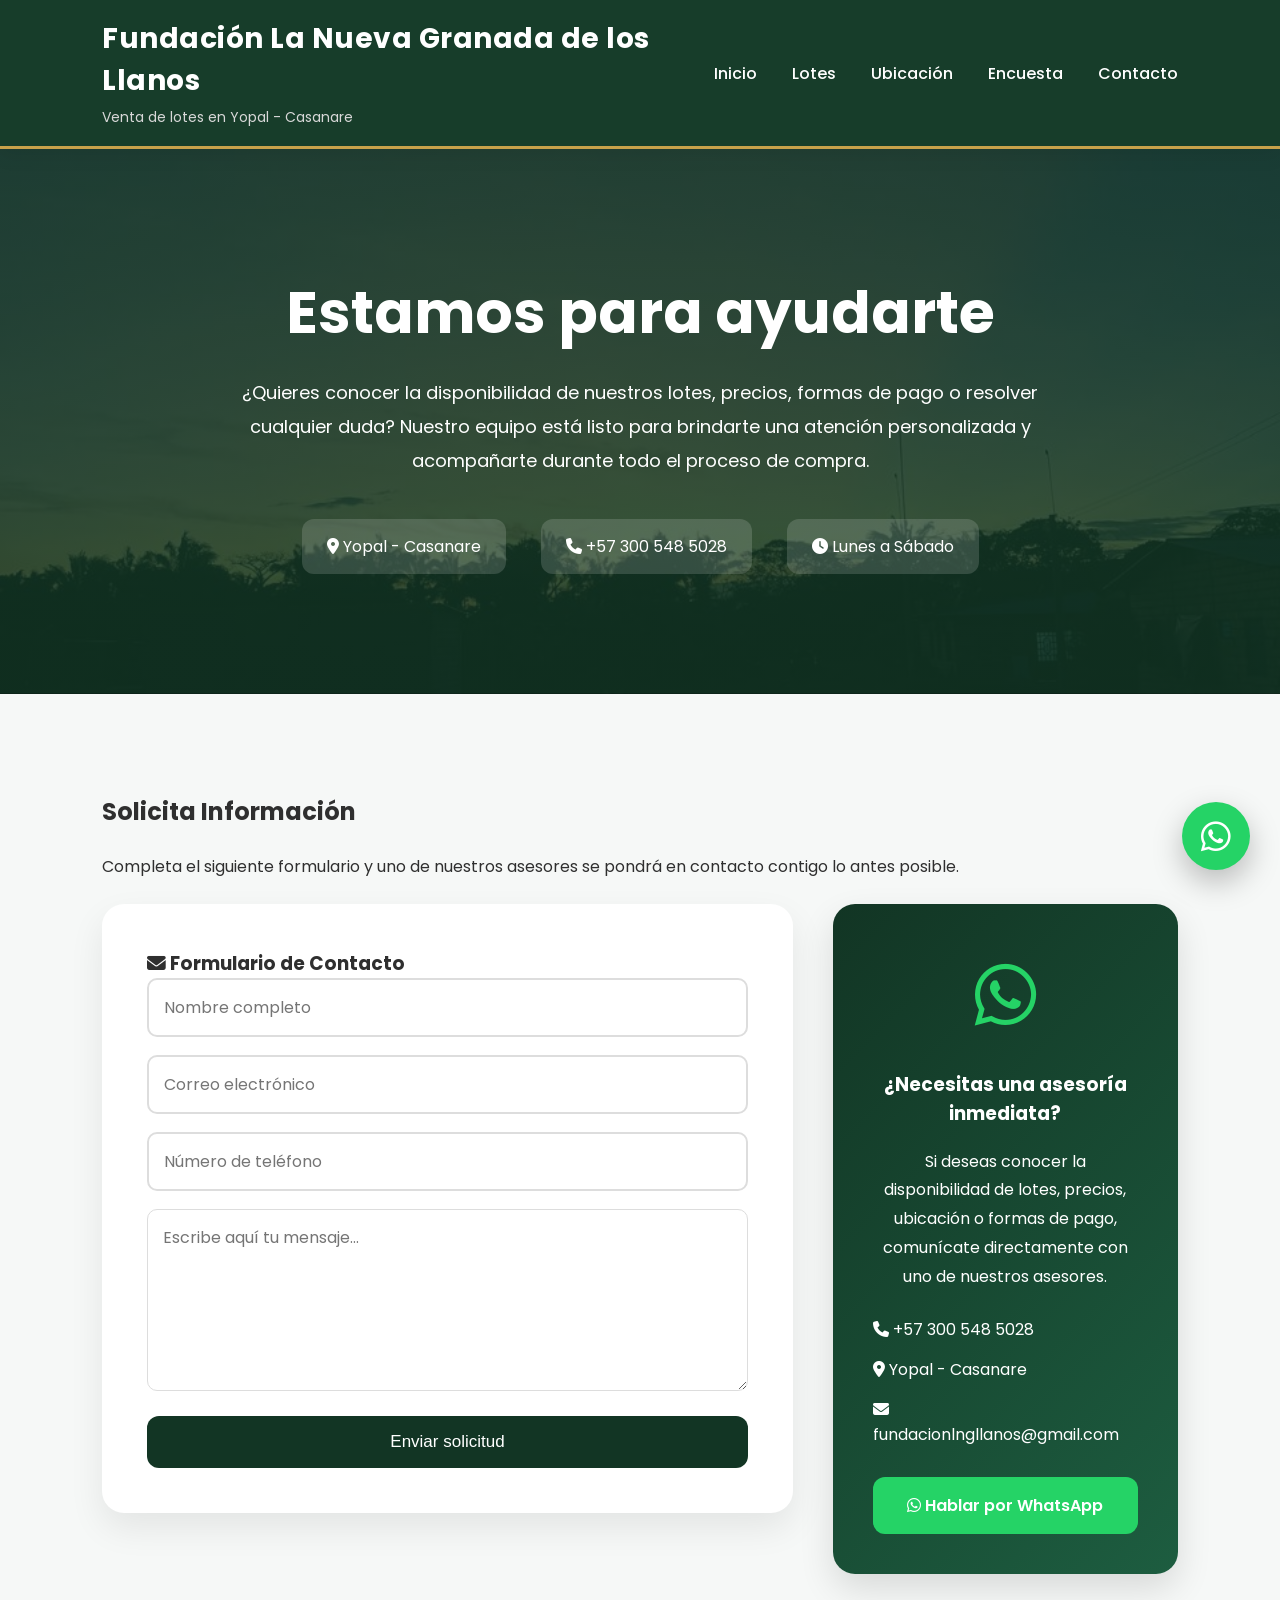
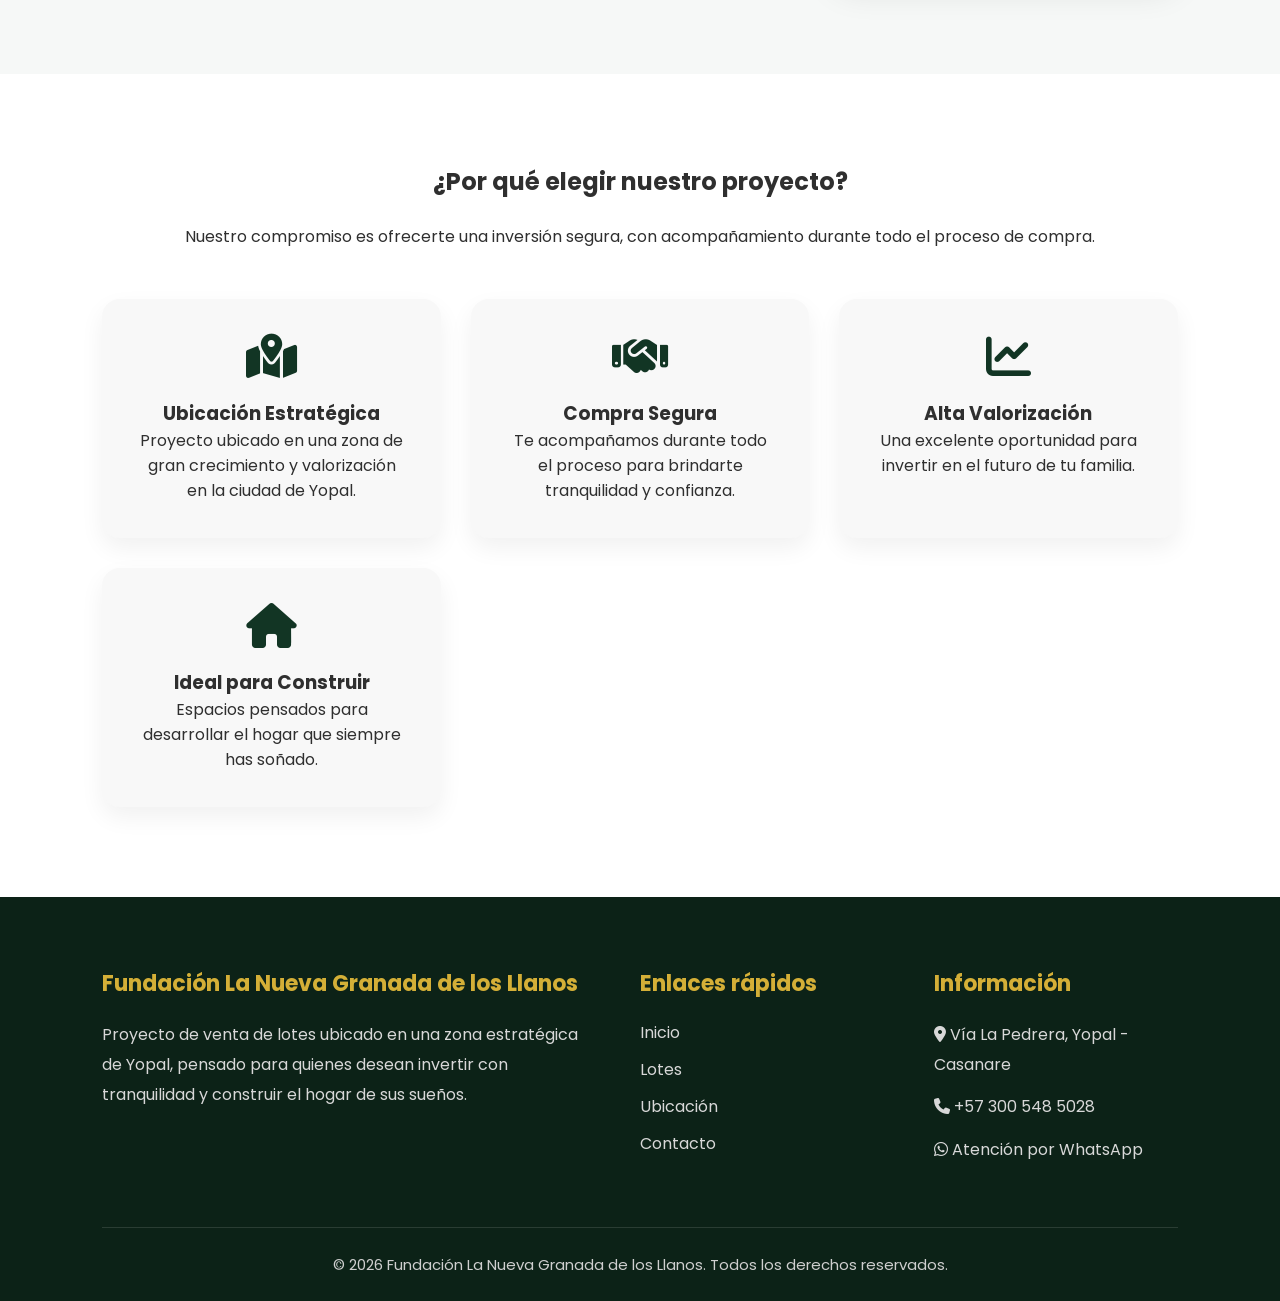
<file: contacto.html>
<!DOCTYPE html>
<html lang="es">

<head>
    <meta charset="UTF-8">
    <meta name="viewport" content="width=device-width, initial-scale=1.0">

    <title>Contacto | Fundación La Nueva Granada de los Llanos</title>
    
    <link rel="preconnect" href="https://fonts.googleapis.com">
    <link rel="preconnect" href="https://fonts.gstatic.com" crossorigin>
    <link href="https://fonts.googleapis.com/css2?family=Poppins:wght@300;400;500;600;700&display=swap" rel="stylesheet">
    <link rel="stylesheet"
        href="https://cdnjs.cloudflare.com/ajax/libs/font-awesome/6.7.2/css/all.min.css">

    <link rel="stylesheet" href="estilos.css">

</head>

<body>


    <header>

        <div class="logo">
            <h1>Fundación La Nueva Granada de los Llanos</h1>
            <p>
                Venta de lotes en Yopal - Casanare
            </p>
        </div>
        <nav>
<nav>
    <a href="index.html">Inicio</a>
    <a href="lotes.html">Lotes</a>
    <a href="ubicacion.html">Ubicación</a>
    <a href="encuesta.html">Encuesta</a>
    <a href="contacto.html">Contacto</a>
</nav>
        </nav>
    </header>

    <section class="hero-contacto">
        <div class="hero-contacto-texto">
            <h1>Estamos para ayudarte</h1>
            <p>
                ¿Quieres conocer la disponibilidad de nuestros lotes,
                precios, formas de pago o resolver cualquier duda?

                Nuestro equipo está listo para brindarte una atención
                personalizada y acompañarte durante todo el proceso de compra.
            </p>
            <div class="hero-datos">
                <div>
                    <i class="fa-solid fa-location-dot"></i>
                    <span>Yopal - Casanare</span>
                </div>
                <div>
                    <i class="fa-solid fa-phone"></i>
                    <span>+57 300 548 5028</span>
                </div>
                <div>
                    <i class="fa-solid fa-clock"></i>
                    <span>Lunes a Sábado</span>
                </div>
            </div>
        </div>
    </section>

    <section class="contacto">

        <div class="titulo-contacto">
            <h2>Solicita Información</h2>
            <br>
            <p>
                Completa el siguiente formulario y uno de nuestros asesores
                se pondrá en contacto contigo lo antes posible.
            </p>
            <br>
        </div>
        <div class="contacto-contenedor">

            <div class="formulario-contacto">
                <h3>
                    <i class="fa-solid fa-envelope"></i>
                    Formulario de Contacto
                </h3>
                <form action="https://formsubmit.co/tucorreo@gmail.com" method="POST">
                    <input
                        type="text"
                        name="nombre"
                        placeholder="Nombre completo"
                        required>

                    <input
                        type="email"
                        name="correo"
                        placeholder="Correo electrónico"
                        required>

                    <input
                        type="text"
                        name="telefono"
                        placeholder="Número de teléfono"
                        required>

                    <textarea
                        rows="6"
                        name="mensaje"
                        placeholder="Escribe aquí tu mensaje..."
                        required></textarea>
                    <button type="submit">
                        Enviar solicitud
                    </button>
                </form>
            </div>

            <div class="whatsapp-card">
                <div class="icono-whatsapp">
                    <i class="fa-brands fa-whatsapp"></i>
                </div>
                <h3>¿Necesitas una asesoría inmediata?</h3>
                <p>
                    Si deseas conocer la disponibilidad de lotes,
                    precios, ubicación o formas de pago, comunícate
                    directamente con uno de nuestros asesores.
                </p>
                <div class="datos-contacto">
                    <div>
                        <i class="fa-solid fa-phone"></i>
                        <span>+57 300 548 5028</span>
                    </div>
                    <div>
                        <i class="fa-solid fa-location-dot"></i>
                        <span>Yopal - Casanare</span>
                    </div>
                    <div>
                        <i class="fa-solid fa-envelope"></i>
                        <span>fundacionlngllanos@gmail.com</span>
                    </div>
                </div>
                <a
                    class="btn-whatsapp"
                    href="https://wa.me/573005485028?text=Hola,%20quiero%20información%20sobre%20los%20lotes"
                    target="_blank">
                    <i class="fa-brands fa-whatsapp"></i>
                    Hablar por WhatsApp
                </a>
            </div>
        </div>
    </section>

    <section class="beneficios-contacto">
        <h2>¿Por qué elegir nuestro proyecto?</h2>
        <br>
        <p>
            Nuestro compromiso es ofrecerte una inversión segura,
            con acompañamiento durante todo el proceso de compra.
        </p>
        <div class="beneficios-grid">

            <div class="beneficio-item">
                <i class="fa-solid fa-map-location-dot"></i>
                <h3>Ubicación Estratégica</h3>
                <p>
                    Proyecto ubicado en una zona de gran crecimiento y
                    valorización en la ciudad de Yopal.
                </p>
            </div>
            <div class="beneficio-item">
                <i class="fa-solid fa-handshake"></i>
                <h3>Compra Segura</h3>
                <p>
                    Te acompañamos durante todo el proceso para brindarte
                    tranquilidad y confianza.
                </p>
            </div>
            <div class="beneficio-item">
                <i class="fa-solid fa-chart-line"></i>
                <h3>Alta Valorización</h3>
                <p>
                    Una excelente oportunidad para invertir en el futuro
                    de tu familia.
                </p>
            </div>
            <div class="beneficio-item">
                <i class="fa-solid fa-house"></i>
                <h3>Ideal para Construir</h3>
                <p>
                    Espacios pensados para desarrollar el hogar que siempre
                    has soñado.
                </p>
            </div>
        </div>
    </section>

    <footer class="footer-contacto">
        <div class="footer-contenedor">
            <div class="footer-columna">
                <h3>Fundación La Nueva Granada de los Llanos</h3>
                <p>
                    Proyecto de venta de lotes ubicado en una zona estratégica de Yopal,
                    pensado para quienes desean invertir con tranquilidad y construir el
                    hogar de sus sueños.
                </p>
            </div>
            <div class="footer-columna">
                <h3>Enlaces rápidos</h3>
                <ul>
                    <li><a href="index.html">Inicio</a></li>
                    <li><a href="lotes.html">Lotes</a></li>
                    <li><a href="ubicacion.html">Ubicación</a></li>
                    <li><a href="contacto.html">Contacto</a></li>
                </ul>
            </div>
            <div class="footer-columna">
                <h3>Información</h3>
                <p>
                    <i class="fa-solid fa-location-dot"></i>
                    Vía La Pedrera, Yopal - Casanare
                </p>

                <p>
                    <i class="fa-solid fa-phone"></i>
                    +57 300 548 5028
                </p>
                <p>
                    <i class="fa-brands fa-whatsapp"></i>
                    Atención por WhatsApp
                </p>
            </div>
        </div>
        <div class="footer-copy">
            © 2026 Fundación La Nueva Granada de los Llanos.
            Todos los derechos reservados.
        </div>
    </footer>

    <a class="whatsapp-flotante"
        href="https://wa.me/573005485028?text=Hola,%20quiero%20información%20sobre%20los%20lotes"
        target="_blank"
        aria-label="WhatsApp">
        <i class="fa-brands fa-whatsapp"></i>
    </a>

</body>

</html>
</file>
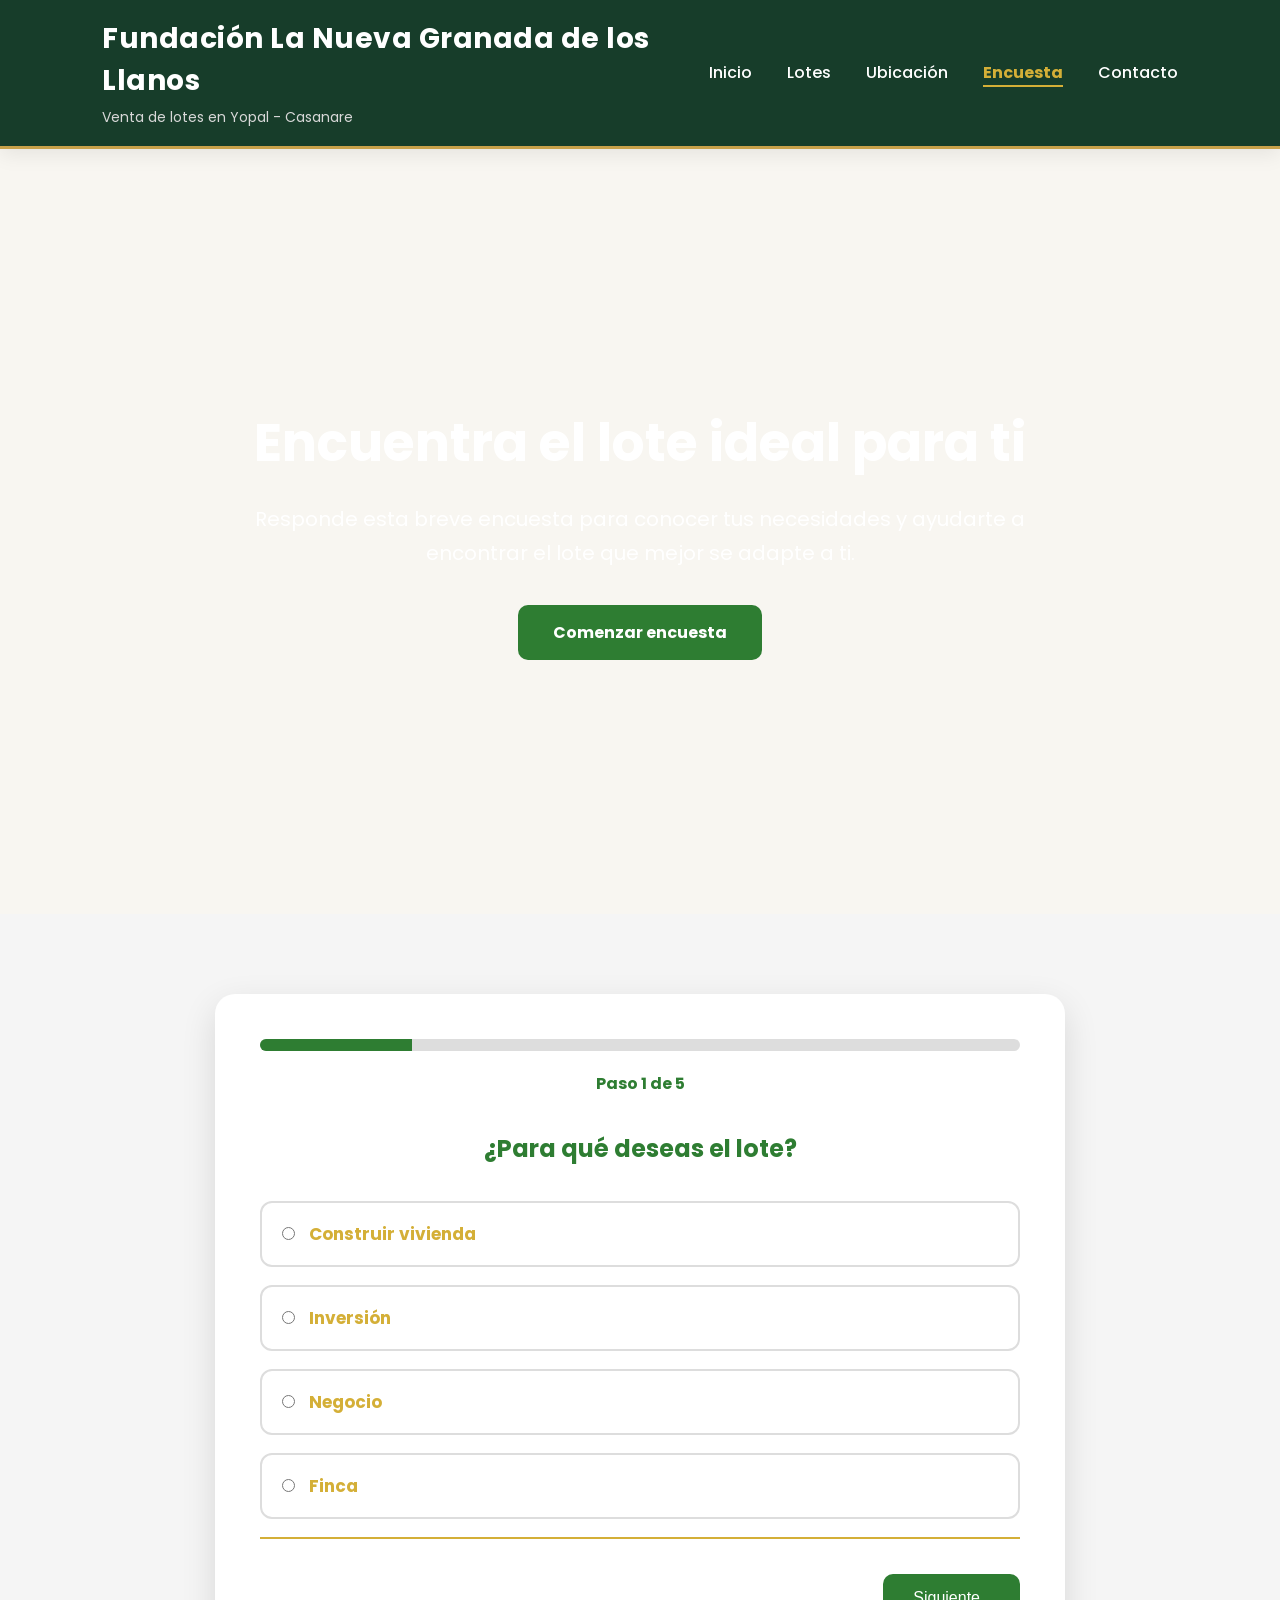
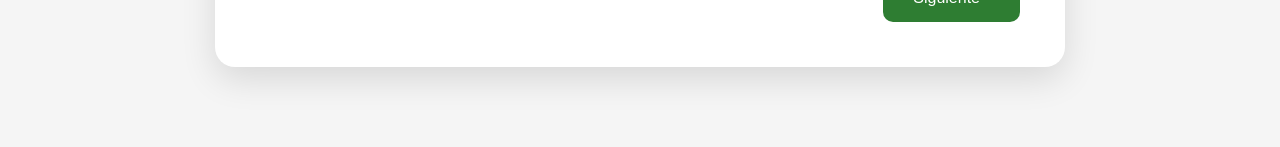
<file: encuesta.html>
<!DOCTYPE html>
<html lang="es">

<head>
    <meta charset="utf-8">
    <meta name="viewport" content="width=device-width, initial-scale=1.0">
    <title>Fundación La Nueva Granada de los Llanos</title>

    <link rel="preconnect" href="https://fonts.googleapis.com">
    <link rel="preconnect" href="https://fonts.gstatic.com" crossorigin>
    <link href="https://fonts.googleapis.com/css2?family=Poppins:wght@300;400;500;600;700&display=swap" rel="stylesheet">
    <link rel="stylesheet" href="estilos.css">

</head>

<body>

<header>

<div class="logo">
<h1>Fundación La Nueva Granada de los Llanos</h1>
<p>
                Venta de lotes en Yopal - Casanare
            </p>
</div>


<nav>
    <a href="index.html">Inicio</a>
    <a href="lotes.html">Lotes</a>
    <a href="ubicacion.html">Ubicación</a>
    <a href="encuesta.html" class="activo">Encuesta</a>
    <a href="contacto.html">Contacto</a>
</nav>


</header>


<section class="hero-encuesta">

        <div class="hero-contenido">

            <h1>Encuentra el lote ideal para ti</h1>

            <p>
                Responde esta breve encuesta para conocer tus necesidades y ayudarte
                a encontrar el lote que mejor se adapte a ti.
            </p>

            <a href="#encuesta" class="btn-principal">
                Comenzar encuesta
            </a>

        </div>

    </section>

    <section class="encuesta" id="encuesta">

        <div class="contenedor-encuesta">

            <div class="barra-progreso">

                <div class="progreso" id="progreso"></div>

            </div>

            <p class="texto-paso">

                Paso <span id="numeroPaso">1</span> de 5

            </p>

            <form id="formulario">

                <div class="paso activo">

                    <i class="fa-solid fa-house"></i>

                    <h2>¿Para qué deseas el lote?</h2>

                    <label class="opcion">
                        <input type="radio" name="uso">
                        Construir vivienda
                    </label>

                    <label class="opcion">
                        <input type="radio" name="uso">
                        Inversión
                    </label>

                    <label class="opcion">
                        <input type="radio" name="uso">
                        Negocio
                    </label>

                    <label class="opcion">
                        <input type="radio" name="uso">
                        Finca
                    </label>

                </div>

                <div class="paso">

                    <i class="fa-solid fa-money-bill-wave"></i>

                    <h2>¿Cuál es tu presupuesto?</h2>

                    <label class="opcion">
                        <input type="radio" name="presupuesto">
                        Menos de $50 millones
                    </label>

                    <label class="opcion">
                        <input type="radio" name="presupuesto">
                        Entre $50 y $100 millones
                    </label>

                    <label class="opcion">
                        <input type="radio" name="presupuesto">
                        Entre $100 y $200 millones
                    </label>

                    <label class="opcion">
                        <input type="radio" name="presupuesto">
                        Más de $200 millones
                    </label>

                </div>

                <div class="paso">
                    <i class="fa-solid fa-ruler-combined"></i>
                    <h2>¿Qué tamaño buscas?</h2>

                    <label class="opcion">
                        <input type="radio" name="tamano">
                        Pequeño
                    </label>

                    <label class="opcion">
                        <input type="radio" name="tamano">
                        Mediano
                    </label>

                    <label class="opcion">
                        <input type="radio" name="tamano">
                        Grande
                    </label>

                    <label class="opcion">
                        <input type="radio" name="tamano">
                        No estoy seguro
                    </label>
                </div>

                <div class="paso">
                    <i class="fa-solid fa-user"></i>
                    <h2>Información de contacto</h2>
                    <input type="text" placeholder="Nombre completo">
                    <input type="email" placeholder="Correo electrónico">
                    <input type="tel" placeholder="Número de teléfono">
                </div>

                <div class="paso">
                    <i class="fa-solid fa-comment"></i>
                    <h2>Comentarios</h2>
                    <textarea rows="6"
                        placeholder="Escribe aquí tus comentarios o necesidades."></textarea>
                </div>


                <div class="botones">
                    <button type="button" id="anterior">
                        <i class="fa-solid fa-arrow-left"></i>
                        Anterior
                    </button>
                    <button type="button" id="siguiente">
                        Siguiente
                        <i class="fa-solid fa-arrow-right"></i>
                    </button>
                </div>
            </form>
        </div>
    </section>


    <script src="scriptEncuesta.js"></script>

</body>

</html>
</file>
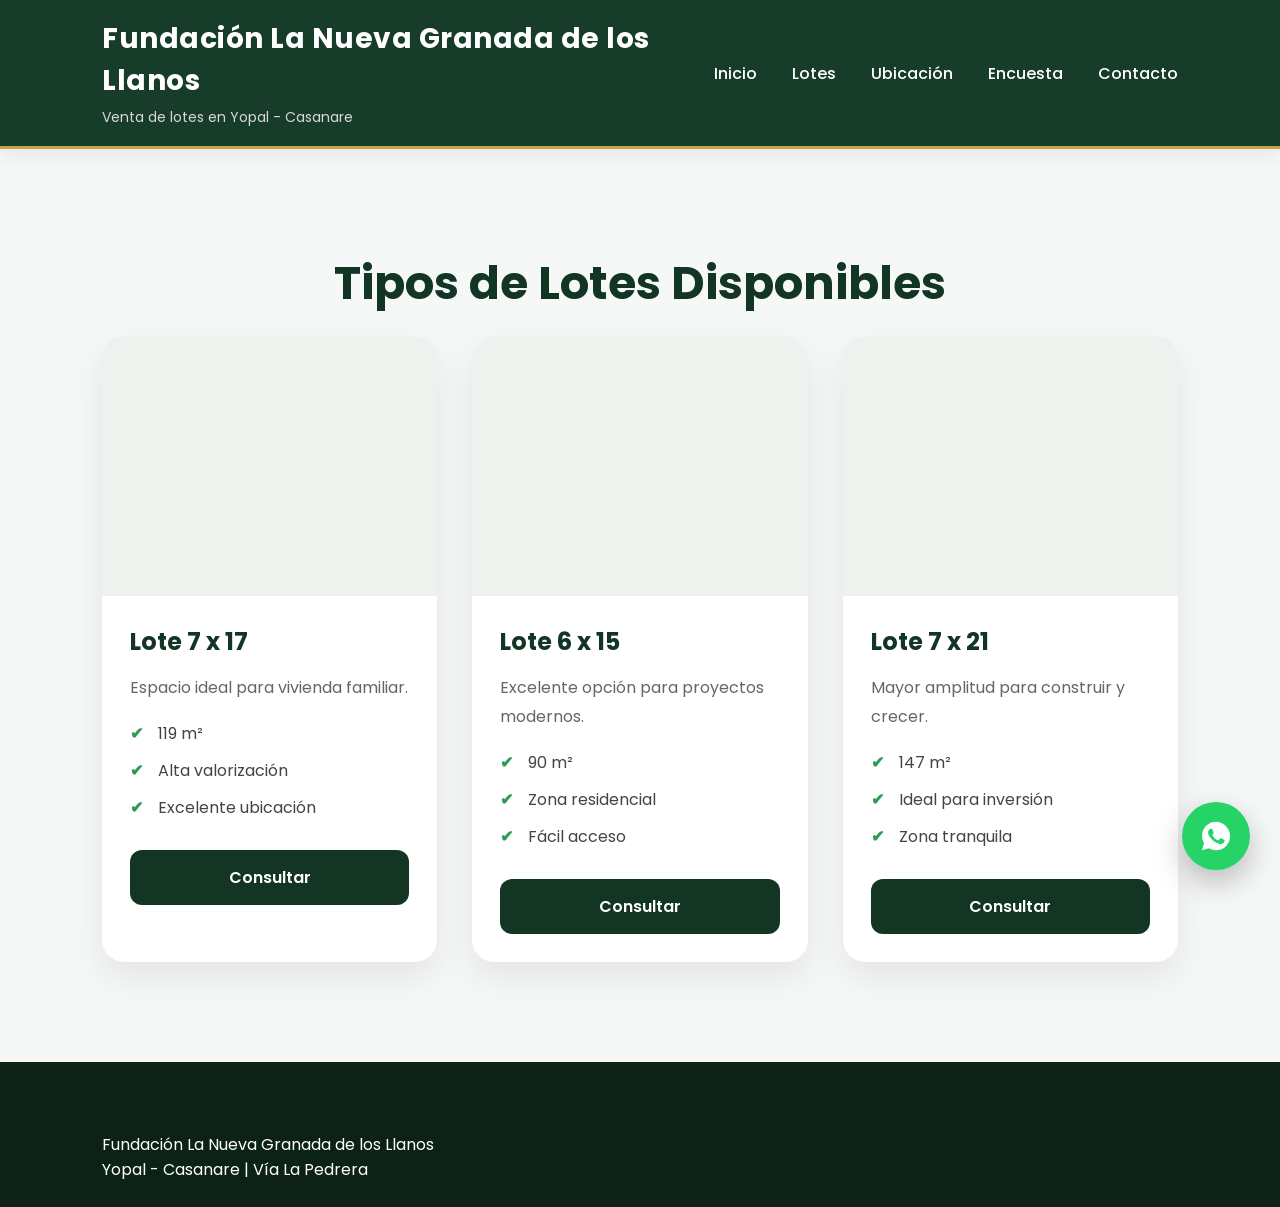
<file: lotes.html>
<!DOCTYPE html>
<html lang="es">

<head>
    <meta charset="utf-8">
    <meta name="viewport" content="width=device-width, initial-scale=1.0">
    <title>Fundación La Nueva Granada de los Llanos</title>

    <link rel="preconnect" href="https://fonts.googleapis.com">
    <link rel="preconnect" href="https://fonts.gstatic.com" crossorigin>
    <link href="https://fonts.googleapis.com/css2?family=Poppins:wght@300;400;500;600;700&display=swap" rel="stylesheet">
    <link rel="stylesheet" href="estilos.css">

</head>

<body>

    <header>
        <div class="logo">
            <h1>Fundación La Nueva Granada de los Llanos</h1>
            <p>Venta de lotes en Yopal - Casanare</p>
        </div>

        <nav>
            <nav>
                <a href="index.html">Inicio</a>
                <a href="lotes.html">Lotes</a>
                <a href="ubicacion.html">Ubicación</a>
                <a href="encuesta.html">Encuesta</a>
                <a href="contacto.html">Contacto</a>
            </nav>
        </nav>
    </header>

    <section class="lotes" id="lotes">

        <h2>Tipos de Lotes Disponibles</h2>

        <div class="contenedor">


            <div class="card">

                <div class="contenedor-3d">
                    <iframe title="CASA J" frameborder="0" allowfullscreen mozallowfullscreen="true"
                        webkitallowfullscreen="true" allow="autoplay; fullscreen; xr-spatial-tracking"
                        xr-spatial-tracking execution-while-out-of-viewport execution-while-not-rendered web-share
                        src="https://sketchfab.com/models/1dd32f858d4544f3b3b04a4995d70b63/embed?autostart=1">
                    </iframe>
                    <p style="font-size:11px;margin:4px 8px;color:#4A4A4A;">
                        Modelo "CASA J" por <a href="https://sketchfab.com/cirric" target="_blank" rel="nofollow">cirric</a>
                        en <a href="https://sketchfab.com" target="_blank" rel="nofollow">Sketchfab</a> (CC Attribution)
                    </p>
                </div>

                <div class="contenido-card">
                    <h3>Lote 7 x 17</h3>

                    <p>Espacio ideal para vivienda familiar.</p>

                    <ul>
                        <li>119 m²</li>
                        <li>Alta valorización</li>
                        <li>Excelente ubicación</li>
                    </ul>

                    <a class="boton-card" href="contacto.html">Consultar</a>
                </div>

            </div>

            <div class="card">

                <div class="contenedor-3d">
                    <iframe title="Casa Mascareño" frameborder="0" allowfullscreen mozallowfullscreen="true"
                        webkitallowfullscreen="true" allow="autoplay; fullscreen; xr-spatial-tracking"
                        xr-spatial-tracking execution-while-out-of-viewport execution-while-not-rendered web-share
                        src="https://sketchfab.com/models/14e899bee1cd40278d65160f15416a6d/embed?autostart=1">
                    </iframe>
                    <p style="font-size:11px;margin:4px 8px;color:#4A4A4A;">
                        Modelo "Casa Mascareño" por <a href="https://sketchfab.com/juang3d" target="_blank" rel="nofollow">JuanG3D</a>
                        en <a href="https://sketchfab.com" target="_blank" rel="nofollow">Sketchfab</a>
                    </p>
                </div>

                <div class="contenido-card">
                    <h3>Lote 6 x 15</h3>

                    <p>Excelente opción para proyectos modernos.</p>

                    <ul>
                        <li>90 m²</li>
                        <li>Zona residencial</li>
                        <li>Fácil acceso</li>
                    </ul>

                    <a class="boton-card" href="contacto.html">Consultar</a>
                </div>

            </div>

            <div class="card">

                <div class="contenedor-3d">
                    <iframe title="CASA_" frameborder="0" allowfullscreen mozallowfullscreen="true"
                        webkitallowfullscreen="true" allow="autoplay; fullscreen; xr-spatial-tracking"
                        xr-spatial-tracking execution-while-out-of-viewport execution-while-not-rendered web-share
                        src="https://sketchfab.com/models/0b93c5eb72154fc18a320cf4e7df9c64/embed?autostart=1">
                    </iframe>
                    <p style="font-size:11px;margin:4px 8px;color:#4A4A4A;">
                        Modelo "CASA_" por <a href="https://sketchfab.com/nikassio1" target="_blank" rel="nofollow">nikassio1</a>
                        en <a href="https://sketchfab.com" target="_blank" rel="nofollow">Sketchfab</a>
                    </p>
                </div>

                <div class="contenido-card">
                    <h3>Lote 7 x 21</h3>

                    <p>Mayor amplitud para construir y crecer.</p>

                    <ul>
                        <li>147 m²</li>
                        <li>Ideal para inversión</li>
                        <li>Zona tranquila</li>
                    </ul>

                    <a class="boton-card" href="contacto.html">Consultar</a>
                </div>

            </div>

        </div>

    </section>

    <footer>
        <p>Fundación La Nueva Granada de los Llanos</p>
        <p>Yopal - Casanare | Vía La Pedrera</p>
    </footer>

    <a class="whatsapp-flotante"
        href="https://wa.me/573005485028?text=Hola%2C%20estoy%20interesado%20en%20informaci%C3%B3n%20sobre%20los%20lotes"
        target="_blank"
        rel="noopener noreferrer"
        aria-label="Escríbenos por WhatsApp">

        <svg width="32" height="32" viewBox="0 0 24 24" fill="white">
            <path d="M12.04 2C6.58 2 2.13 6.45 2.13 11.91c0 1.85.5 3.65 1.44 5.24L2 22l4.98-1.3a9.9 9.9 0 0 0 5.06 1.38h.01c5.46 0 9.91-4.45 9.91-9.91 0-2.65-1.03-5.14-2.9-7.01A9.85 9.85 0 0 0 12.04 2zm5.79 14.18c-.24.68-1.4 1.3-1.93 1.38-.49.08-1.11.11-1.79-.11a16.6 16.6 0 0 1-1.63-.6c-2.87-1.24-4.74-4.12-4.88-4.31-.14-.19-1.17-1.56-1.17-2.98 0-1.42.74-2.11 1-2.4.26-.29.57-.36.76-.36.19 0 .38 0 .55.01.18.01.41-.07.64.49.24.58.81 2 .88 2.15.07.15.12.33.02.52-.09.19-.14.31-.28.48-.14.17-.29.37-.42.5-.14.14-.29.29-.12.57.17.28.75 1.24 1.61 2.01 1.11.99 2.04 1.3 2.32 1.44.28.14.44.12.61-.07.17-.19.72-.84.91-1.13.19-.28.38-.24.64-.14.26.09 1.64.77 1.92.91.28.14.47.21.54.33.07.12.07.68-.17 1.36z"></path>
        </svg>

    </a>

</body>

</html>
</file>
<file: estilos.css>
*{
    margin:0;
    padding:0;
    box-sizing:border-box;
}

html{
    scroll-behavior:smooth;
}

body{
    font-family:'Poppins',sans-serif;
    background:#F8F6F1;
    color:#2F2F2F;
    overflow-x:hidden;
}

header{

    width:100%;
    position:sticky;
    top:0;
    z-index:1000;

    display:flex;
    justify-content:space-between;
    align-items:center;

    padding:18px 8%;

    background:#173D2A;

    border-bottom:3px solid #C8A14A;

    box-shadow:0 5px 20px rgba(0,0,0,.08);

}

.logo h1{

    color:white;
    font-size:28px;
    font-weight:700;
    letter-spacing:.5px;

}

.logo p{

    color:#d8d8d8;
    font-size:14px;
    margin-top:5px;

}

nav{

    display:flex;
    gap:35px;

}

nav a{

    color:white;
    text-decoration:none;
    font-size:16px;
    font-weight:500;
    position:relative;
    transition:.3s;

}

nav a::after{

    content:"";
    position:absolute;

    left:0;
    bottom:-8px;

    width:0%;
    height:2px;

    background:#d4af37;

    transition:.35s;

}

nav a:hover{

    color:#d4af37;

}

nav a:hover::after{

    width:100%;

}

nav .activo{

    color:#d4af37;

}

.inicio{

    position:relative;
    height:100vh;
    display:flex;
    justify-content:center;
    align-items:center;
    overflow:hidden;
}

.video-fondo{
    position:absolute;
    top:50%;
    left:50%;
    transform:translate(-50%,-50%);
    width:100%;
    height:100%;
    object-fit:cover;
    z-index:-2;
}

.overlay{
    position:absolute;
    top:0;
    left:0;
    width:100%;
    height:100%;
    background:rgba(0,0,0,.45);
    z-index:-1;
}

.contenido{
    max-width:850px;
    text-align:center;
    color:white;
    padding:20px;
}

.contenido h2{
    font-size:62px;
    margin-bottom:25px;
}

.contenido p{
    font-size:22px;
    line-height:1.8;
    margin-bottom:40px;
}

.contenido{
    max-width:850px;
    animation:subir 1s ease;
}

.contenido h2{
    color:white;
    font-size:62px;
    margin-bottom:25px;
    line-height:1.2;
}

.contenido p{
    color:#ececec;
    font-size:20px;
    line-height:1.9;
    margin-bottom:40px;
}

.boton{
    display:inline-block;
    background:#d4af37;
    color:white;
    padding:16px 42px;
    border-radius:12px;
    text-decoration:none;
    font-weight:600;
    transition:.35s;
    box-shadow:0 10px 25px rgba(0,0,0,.25);
}

.boton:hover{
    transform:translateY(-4px);
    background:#bf9826;
}

.boton-verde{
    display:inline-block;
    background:#123524;
    color:white;
    padding:15px 34px;
    border-radius:12px;
    text-decoration:none;
    transition:.35s;
    font-weight:600;
}

.boton-verde:hover{
    background:#1b5238;
    transform:translateY(-4px);
}

@keyframes subir{
    from{
        opacity:0;
        transform:translateY(40px);
    }

    to{
        opacity:1;
        transform:translateY(0);
    }
}

section{
    animation:subir .8s ease;
}

.informacion{
    padding:100px 8%;
    display:flex;
    justify-content:center;
    align-items:center;
    gap:70px;
    flex-wrap:wrap;
    background:white;
}

.texto{
    flex:1;
    min-width:350px;
}

.texto h2{
    font-size:48px;
    color:#123524;
    margin-bottom:25px;
    line-height:1.2;
}

.texto p{
    color:#555;
    line-height:1.9;
    margin-bottom:22px;
    text-align:justify;
}

.imagen{
    flex:1;
    min-width:350px;
    text-align:center;
}

.imagen img{
    width:100%;
    max-width:560px;
    border-radius:20px;
    box-shadow:0 20px 40px rgba(0,0,0,.15);
    transition:.4s;
}

.imagen img:hover{
    transform:scale(1.03);
}

.lotes{
    padding:100px 8%;
    background:#f6f8f7;
}

.lotes h2{
    text-align:center;
    font-size:46px;
    color:#123524;
    margin-bottom:18px;
}

.lotes>p{
    max-width:800px;
    margin:auto;
    text-align:center;
    color:#666;
    line-height:1.8;
    margin-bottom:60px;
}

.contenedor{
    display:grid;
    grid-template-columns:repeat(auto-fit,minmax(330px,1fr));
    gap:35px;
}

.card{
    background:white;
    border-radius:22px;
    overflow:hidden;
    transition:.35s;
    box-shadow:0 15px 35px rgba(0,0,0,.08);
}

.card:hover{
    transform:translateY(-12px);
    box-shadow:0 25px 45px rgba(0,0,0,.18);
}

.card img{
    width:100%;
    height:240px;
    object-fit:cover;
}

.contenedor-3d{
    width:100%;
    height:260px;
    overflow:hidden;
    background:#edf2ef;
    border-bottom:1px solid #eee;
}

.contenedor-3d iframe{
    width:100%;
    height:100%;
    border:none;
}

model-viewer{
    width:100%;
    height:100%;
    --poster-color:transparent;
}

.contenido-card{
    padding:28px;
}

.contenido-card h3{
    color:#123524;
    font-size:24px;
    margin-bottom:15px;
}

.contenido-card p{
    color:#666;
    line-height:1.8;
    margin-bottom:18px;
}

.contenido-card ul{
    list-style:none;
    margin-bottom:30px;
}

.contenido-card ul li{
    margin-bottom:12px;
    color:#444;
    position:relative;
    padding-left:28px;
}

.contenido-card ul li::before{
    content:"✔";
    position:absolute;
    left:0;
    color:#2d9b57;
    font-weight:bold;
}

.boton-card{
    display:block;
    width:100%;
    text-align:center;
    background:#123524;
    color:white;
    padding:15px;
    border-radius:12px;
    text-decoration:none;
    font-weight:600;
    transition:.35s;
}

.boton-card:hover{
    background:#1d5d40;
    transform:translateY(-3px);

}

.beneficios{
    padding:100px 8%;
    background:linear-gradient(135deg,#123524,#1d5d40);
    color:white;
}

.beneficios h2{
    text-align:center;
    font-size:46px;
    margin-bottom:20px;
}

.beneficios p{
    max-width:850px;
    margin:0 auto 60px;
    text-align:center;
    line-height:1.8;
    color:#e7e7e7;
}

.beneficios-contenedor{
    display:grid;
    grid-template-columns:repeat(auto-fit,minmax(280px,1fr));
    gap:30px;
}

.beneficio{
    background:rgba(255,255,255,.08);
    backdrop-filter:blur(10px);
    border-radius:20px;
    padding:35px;
    transition:.35s;
    text-align:center;
}

.beneficio:hover{
    transform:translateY(-10px);
    background:rgba(255,255,255,.15);
}

.beneficio h3{
    color:#d4af37;
    margin:20px 0 15px;
    font-size:24px;
}

.beneficio p{
    color:#f5f5f5;
    margin:0;
}

.ubicacion{
    padding:100px 8%;
    background:#ffffff;
    text-align:center;
}

.ubicacion h2{
    font-size:46px;
    color:#123524;
    margin-bottom:20px;
}

.ubicacion p{
    max-width:850px;
    margin:auto;
    color:#555;
    line-height:1.9;
    margin-bottom:25px;
}

.ubicacion .boton-verde{
    margin-top:20px;
}

.hero-contacto{
    background:linear-gradient(rgba(18,53,36,.85),rgba(18,53,36,.85)),
    url("IMAGENES/PAISAJE.jpeg");
    background-size:cover;
    background-position:center;
    padding:120px 8%;
    color:white;
    text-align:center;
}

.hero-contacto h1{
    font-size:58px;
    margin-bottom:20px;
}

.hero-contacto p{
    max-width:800px;
    margin:auto;
    line-height:1.9;
    font-size:18px;
}

.hero-datos{
    display:flex;
    justify-content:center;
    gap:35px;
    flex-wrap:wrap;
    margin-top:40px;
}

.hero-datos div{
    background:rgba(255,255,255,.15);
    padding:15px 25px;
    border-radius:12px;
}

.contacto{
    padding:100px 8%;
    background:#f6f8f7;
}

.contacto-contenedor{
    display:grid;
    grid-template-columns:2fr 1fr;
    gap:40px;
    align-items:start;
}

.formulario-contacto{
    background:white;
    padding:45px;
    border-radius:22px;
    box-shadow:0 15px 35px rgba(0,0,0,.08);
}

.formulario-contacto input,
.formulario-contacto textarea{
    width:100%;
    padding:15px;
    border:1px solid #ddd;
    border-radius:10px;
    margin-bottom:18px;
    font-family:Poppins;
    transition:.3s;
}

.formulario-contacto input:focus,
.formulario-contacto textarea:focus{
    border-color:#123524;
    outline:none;
}

.formulario-contacto button{
    width:100%;
    padding:16px;
    border:none;
    border-radius:12px;
    background:#123524;
    color:white;
    font-size:17px;
    cursor:pointer;
    transition:.3s;
}

.formulario-contacto button:hover{
    background:#1d5d40;
}

.whatsapp-card{
    background:linear-gradient(135deg,#123524,#1d5d40);
    color:white;
    border-radius:22px;
    padding:40px;
    text-align:center;
    box-shadow:0 15px 35px rgba(0,0,0,.12);
}

.icono-whatsapp{
    font-size:70px;
    margin-bottom:20px;
    color:#25D366;
}

.whatsapp-card h3{
    margin-bottom:20px;
}

.whatsapp-card p{
    line-height:1.8;
    margin-bottom:25px;
}

.datos-contacto{
    text-align:left;
    margin-bottom:30px;
}

.datos-contacto div{
    margin-bottom:15px;
}

.btn-whatsapp{
    display:block;
    background:#25D366;
    color:white;
    padding:16px;
    text-decoration:none;
    border-radius:12px;
    font-weight:600;
    transition:.3s;
}

.btn-whatsapp:hover{
    background:#20ba59;
    transform:translateY(-3px);
}

.beneficios-contacto{
    padding:90px 8%;
    background:white;
    text-align:center;
}

.beneficios-grid{
    display:grid;
    grid-template-columns:repeat(auto-fit,minmax(250px,1fr));
    gap:30px;
    margin-top:50px;
}

.beneficio-item{
    background:#f8f8f8;
    border-radius:18px;
    padding:35px;
    transition:.35s;
    box-shadow:0 10px 25px rgba(0,0,0,.06);
}

.beneficio-item:hover{
    transform:translateY(-8px);
}

.beneficio-item i{
    font-size:45px;
    color:#123524;
    margin-bottom:20px;
}

.footer-contacto,
footer{
    background:#0c2217;
    color:white;
    padding:70px 8% 25px;
}

.footer-contenedor{
    display:grid;
    grid-template-columns:2fr 1fr 1fr;
    gap:50px;
}

.footer-columna h3{
    color:#d4af37;
    margin-bottom:20px;
    font-size:22px;
}

.footer-columna p{
    color:#d8d8d8;
    line-height:1.9;
    margin-bottom:12px;
}

.footer-columna ul{
    list-style:none;
}

.footer-columna ul li{
    margin-bottom:12px;
}

.footer-columna ul li a{
    color:#d8d8d8;
    text-decoration:none;
    transition:.3s;
}

.footer-columna ul li a:hover{
    color:#d4af37;
    padding-left:8px;
}

.footer-copy{
    margin-top:50px;
    padding-top:25px;
    border-top:1px solid rgba(255,255,255,.12);
    text-align:center;
    color:#cfcfcf;
    font-size:15px;
}

.whatsapp-flotante{
    position:fixed;
    bottom:30px;
    right:30px;
    width:68px;
    height:68px;
    border-radius:50%;
    background:#25D366;
    display:flex;
    justify-content:center;
    align-items:center;
    color:white;
    text-decoration:none;
    font-size:34px;
    box-shadow:0 12px 30px rgba(0,0,0,.25);
    transition:.35s;
    z-index:9999;
}

.whatsapp-flotante:hover{
    transform:scale(1.12);
    background:#1ebe5b;
}

.whatsapp-flotante svg{
    width:34px;
    height:34px;
}

::-webkit-scrollbar{
    width:10px;
}

::-webkit-scrollbar-track{
    background:#ececec;
}

::-webkit-scrollbar-thumb{
    background:#123524;
    border-radius:10px;
}

::-webkit-scrollbar-thumb:hover{
    background:#1d5d40;
}

@media(max-width:1100px){

header{
    flex-direction:column;
    gap:20px;
}

nav{
    flex-wrap:wrap;
    justify-content:center;
}

.contacto-contenedor{
    grid-template-columns:1fr;
}

.footer-contenedor{
    grid-template-columns:1fr;
}

.hero-datos{
    flex-direction:column;
}
}

@media(max-width:768px){

.contenido h2{
    font-size:42px;
}

.hero-contacto h1{
    font-size:42px;
}

.texto h2,
.lotes h2,
.ubicacion h2,
.beneficios h2,
.titulo-contacto h2{
    font-size:34px;
}

.informacion{
    padding:70px 7%;
}

.lotes,
.contacto,
.beneficios,
.ubicacion{
    padding:70px 7%;
}

.formulario-contacto{
    padding:30px;
}

.whatsapp-card{
    padding:30px;
}
}
@media(max-width:480px){

.logo h1{
    font-size:21px;
    text-align:center;
}

.logo p{
    text-align:center;
}

nav{
    gap:18px;
}

nav a{
    font-size:15px;
}

.contenido h2{
    font-size:34px;
}

.contenido p{
    font-size:17px;
}

.hero-contacto h1{
    font-size:34px;
}

.hero-contacto p{
    font-size:16px;
}

.card{
    width:100%;
}

.whatsapp-flotante{
    width:60px;
    height:60px;
}

}

.ubicacion iframe{
    margin-top:30px;
    border-radius:15px;
    box-shadow:0 15px 30px rgba(0,0,0,.15);
}

.informacion iframe{
    box-shadow:0 15px 30px rgba(0,0,0,.15);
    background:white;
}

.beneficio{
    transition:.3s;
}

.beneficio:hover{
    transform:translateY(-8px);
}

.imagen iframe:hover,
.ubicacion iframe:hover{
    transform:scale(1.01);
    transition:.3s;
}

.video-fondo{
    animation:zoomVideo 18s linear infinite alternate;
}

@keyframes zoomVideo{
    from{
        transform:translate(-50%,-50%) scale(1);
    }
    to{
        transform:translate(-50%,-50%) scale(1.08);
    }
}

.video-proyecto{
    width:100%;
    height:420px;
    object-fit:cover;
    border-radius:18px;
    box-shadow:0 15px 35px rgba(0,0,0,.18);
    transition:.4s;
}

.video-proyecto:hover{
    transform:scale(1.02);
}

.opciones{
    display:grid;
    grid-template-columns:repeat(2,1fr);
    gap:12px;
    margin-top:10px;
}

.opciones label{
    font-weight:normal;
    }

.boton{
    text-align:center;
    margin-top:35px;
}

.boton button{
    background:#1f7a35;
    color:white;
    border:none;
    padding:16px 45px;
    border-radius:10px;
    cursor:pointer;
    transition:.3s;
}

.boton button:hover{
    background:#145324;
    transform:translateY(-3px);
}

@media(max-width:768px){
.opciones{
    grid-template-columns:1fr;
}

}

.botones{
    display:flex;
    justify-content:space-between;
    margin-top:40px;
}

.botones button{
    padding:15px 35px;
    border:none;
    background:#1f7a35;
    color:white;
    border-radius:8px;
    cursor:pointer;
    font-size:17px;
    transition:.3s;
}
.botones button:hover{
    background:#145324;
}

@keyframes fade{
    from{
    opacity:0;
    transform:translateX(30px);
    }
    to{
    opacity:1;
    transform:translateX(0);
    }

}
.activo {
    color: #d4af37;
    font-weight: bold;
    border-bottom: 2px solid #d4af37;
}

.hero-encuesta{
    height:85vh;
    background:linear-gradient(rgba(0,0,0,.55), rgba(0,0,0,.55)),
    background: url("IMAGENES/fondo-encuesta.jpg") center/cover no-repeat;
    display:flex;
    justify-content:center;
    align-items:center;
    text-align:center;
    padding:20px;
}

.hero-contenido{
    max-width:800px;
    color:#fff;
}

.hero-contenido h1{
    font-size:52px;
    margin-bottom:20px;
}

.hero-contenido p{
    font-size:20px;
    line-height:1.7;
    margin-bottom:35px;
}

.btn-principal{
    display:inline-block;
    background:#2E7D32;
    color:#fff;
    text-decoration:none;
    padding:15px 35px;
    border-radius:10px;
    font-weight:bold;
    transition:.3s;
}

.btn-principal:hover{
    background:#1B5E20;
    transform:translateY(-3px);
}

.encuesta{
    background:#f5f5f5;
    padding:80px 20px;
}

.contenedor-encuesta{
    max-width:850px;
    margin:auto;
    background:#fff;
    padding:45px;
    border-radius:20px;
    box-shadow:0 12px 35px rgba(0,0,0,.12);
}

.barra-progreso{
    width:100%;
    height:12px;
    background:#ddd;
    border-radius:30px;
    overflow:hidden;
    margin-bottom:20px;
}

.progreso{
    width:20%;
    height:100%;
    background:#2E7D32;
    transition:.4s;
}

.texto-paso{
    text-align:center;
    color:#2E7D32;
    font-weight:bold;
    margin-bottom:35px;
}

.paso{
    display:none;
}

.paso.activo{
    display:block;
}

.paso i{
    display:block;
    font-size:60px;
    color:#D4AF37;
    text-align:center;
    margin-bottom:20px;
}

.paso h2{
    text-align:center;
    color:#2E7D32;
    margin-bottom:35px;
}

.opcion{
    display:block;
    padding:18px 20px;
    border:2px solid #ddd;
    border-radius:12px;
    margin-bottom:18px;
    cursor:pointer;
    transition:.3s;
    font-size:17px;
}

.opcion:hover{
    border-color:#2E7D32;
    background:#eef8ef;
}

.opcion input{
    margin-right:10px;
}

input[type=text],
input[type=email],
input[type=tel],
textarea{
    width:100%;
    padding:15px;
    border:2px solid #ddd;
    border-radius:10px;
    margin-bottom:18px;
    font-size:16px;
    transition:.3s;
    box-sizing:border-box;

}

input:focus,
textarea:focus{

    outline:none;
    border-color:#2E7D32;

}

.botones{
    display:flex;
    justify-content:space-between;
    margin-top:35px;
}

.botones button{

    background:#2E7D32;
    color:white;
    border:none;
    padding:15px 30px;
    border-radius:10px;
    cursor:pointer;
    font-size:16px;
    transition:.3s;
}

.botones button:hover{
    background:#1B5E20;
}

.botones i{
    margin:0 5px;
}

@media(max-width:768px){
    .hero-contenido h1{
        font-size:38px;
    }

    .hero-contenido p{
        font-size:17px;
    }

    .contenedor{
        padding:25px;
    }
    .botones{
        flex-direction:column;
        gap:15px;
    }
    .botones button{
        width:100%;
    }
}
</file>
